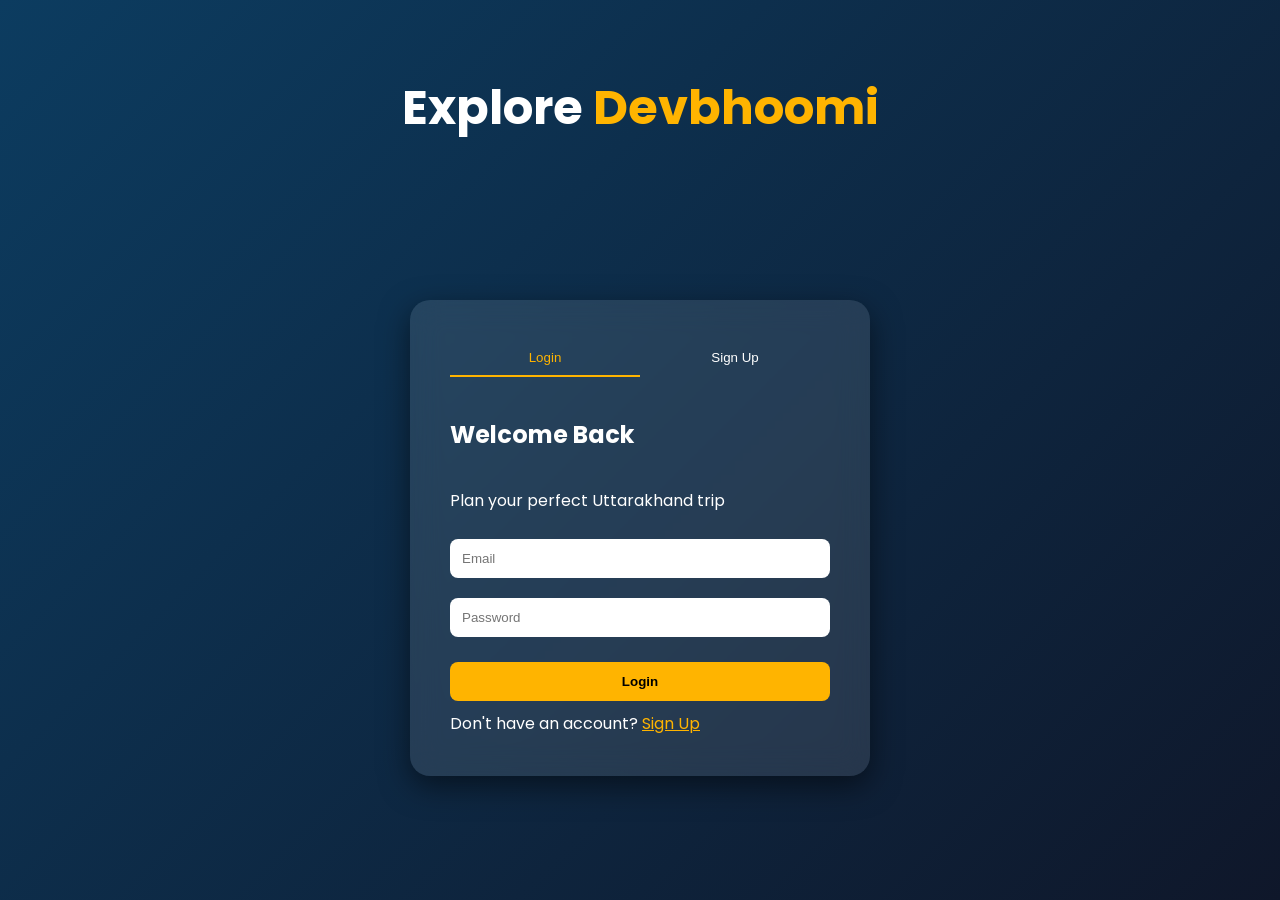
<file: Travel Planner/Login/login.html>
<!DOCTYPE html>
<html lang="en">
<head>
<meta charset="UTF-8">
<title>Explore Devbhoomi | Login</title>

<link rel="stylesheet" href="loginstyle.css">
<link href="https://fonts.googleapis.com/css2?family=Poppins:wght@300;400;600;700&display=swap" rel="stylesheet">

</head>

<body>

<!-- head  -->
<div class="head">
    <h1>Explore <span>Devbhoomi</span></h1>
</div>

<!-- overall  -->
<div class="container">
    <!-- form box  -->
    <div class="form-box">
       
        <!-- toggle  -->
        <div class="toggle">
            <button id="loginBtn" class="active">Login</button>
            <button id="signupBtn">Sign Up</button>
        </div>

        <!-- login  -->
        <form id="loginForm" class="form active">
            <h2>Welcome Back</h2>
            <p>Plan your perfect Uttarakhand trip</p>

            <input type="email" placeholder="Email" required>
            <input type="password" placeholder="Password" required>

            <button type="submit" class="main-btn">Login</button>

            <span>Don't have an account? <a href="#" id="goSignup">Sign Up</a></span>
        </form>

        <!-- signup  -->
        <form id="signupForm" class="form">
            <h2>Create Account</h2>
            <p>Explore devBhoomi with us </p>

            <input type="text" placeholder="Full Name" required>
            <input type="email" placeholder="Email" required>
            <input type="password" placeholder="Password" required>

            <button type="submit" class="main-btn">Sign Up</button>

            <span>Already have an account? <a href="#" id="goLogin">Login</a></span>
        </form>

    </div>

</div>

<script src="loginscript.js"></script>

</body>
</html>
</file>
<file: Travel Planner/Login/loginstyle.css>
body {
    margin: 0;
    font-family: 'Poppins', sans-serif;

    background: linear-gradient(135deg, #0c3c60, #0f172a);

    height: 100vh;
    display: flex;
    flex-direction: column;
    align-items: center;
}

/* head  */
.head {
    margin-top: 40px;
    text-align: center;
}

.head h1 {
    color: white;
    font-size: 48px;
}

.head span {
    color: #ffb400;
}

/* container  */
.container {
    display: flex;
    justify-content: center;
    align-items: center;
    flex: 1;
}

/* form box  */
.form-box {
    width: 380px;
    padding: 40px;

    background: rgba(255,255,255,0.1);
    backdrop-filter: blur(15px);

    border-radius: 20px;
    color: white;

    box-shadow: 0 10px 30px rgba(0,0,0,0.5);
}

/* toggle bts  */
.toggle {
    display: flex;
    margin-bottom: 20px;
}

.toggle button {
    flex: 1;
    padding: 10px;
    border: none;
    background: transparent;
    color: white;
    cursor: pointer;
    border-bottom: 2px solid transparent;
}

.toggle .active {
    border-bottom: 2px solid #ffb400;
    color: #ffb400;
}

/* form  */
.form {
    display: none;
    flex-direction: column;
}

.form.active {
    display: flex;
}

input {
    margin: 10px 0;
    padding: 12px;
    border-radius: 8px;
    border: none;
    outline: none;
}

/* button  */
.main-btn {
    margin-top: 15px;
    padding: 12px;
    background: #ffb400;
    border: none;
    border-radius: 8px;
    font-weight: 700;
    cursor: pointer;
}

.main-btn:hover {
    background: #ff9500;
}

span {
    margin-top: 10px;
}

span a {
    color: #ffb400;
}
</file>
